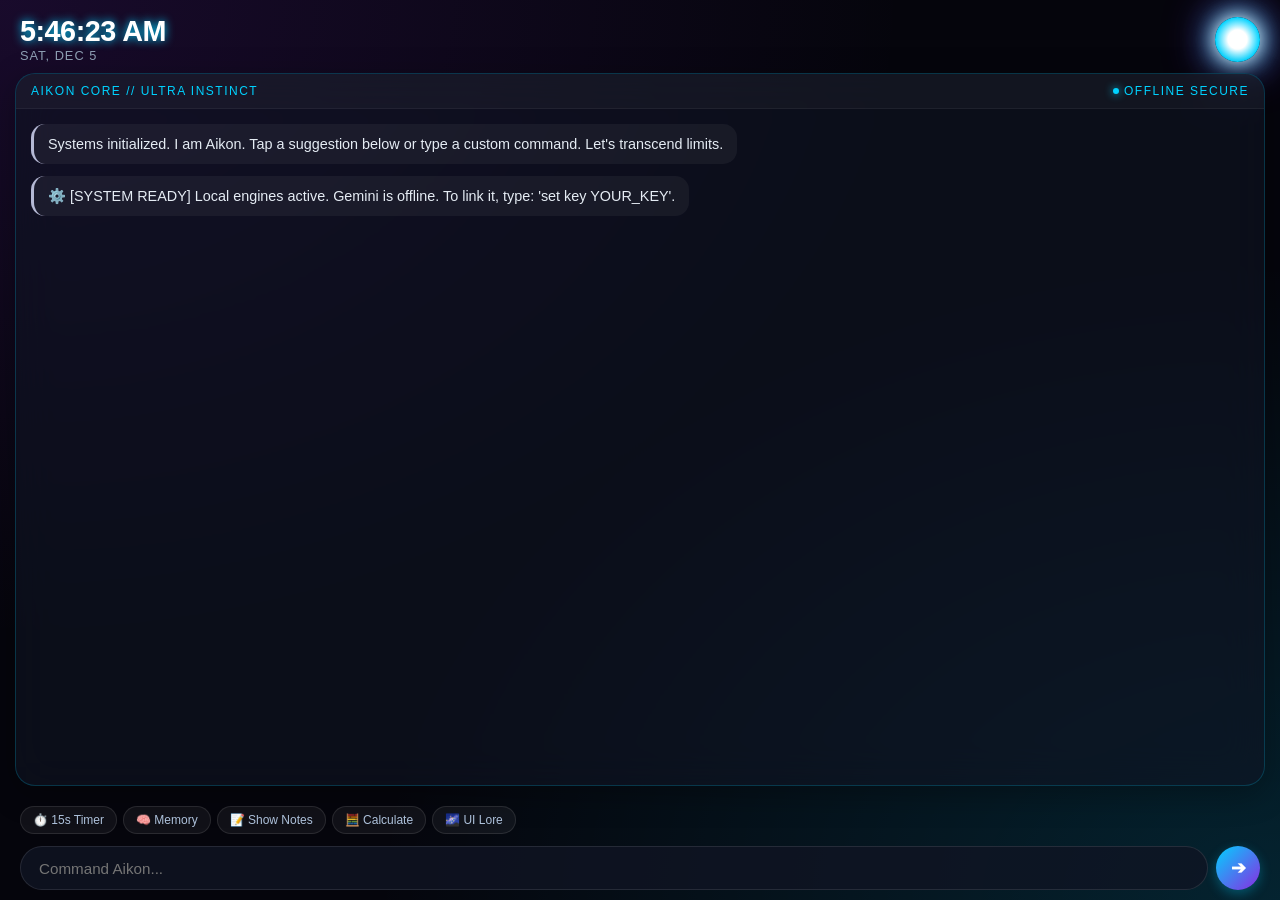
<file: index.html>
<!DOCTYPE html>
<html lang="en">
<head>
    <meta charset="UTF-8">
    <meta name="viewport" content="width=device-width, initial-scale=1.0, maximum-scale=1.0, user-scalable=no">
    <title>Aikon OS // Ultra Instinct</title>
    <meta name="apple-mobile-web-app-capable" content="yes">
    <meta name="apple-mobile-web-app-status-bar-style" content="black-translucent">
    <meta name="apple-mobile-web-app-title" content="Aikon">
    
    <link rel="icon" type="image/svg+xml" href="favicon.svg">
    
    <link rel="stylesheet" href="style.css">
</head>
<body>

    <header>
        <div class="clock-container">
            <div id="time">00:00:00</div>
            <div id="date">Aikon System Active</div>
        </div>
        <div class="aura-core-container">
            <div class="aura-core"></div>
        </div>
    </header>

    <div class="console">
        <div class="console-header">
            <span>AIKON CORE // ULTRA INSTINCT</span>
            <div class="system-status">
                <div class="status-dot"></div>
                <span>OFFLINE SECURE</span>
            </div>
        </div>
        
        <div class="feed" id="feed">
            <div class="message msg-aikon">
                Systems initialized. I am Aikon. Tap a suggestion below or type a custom command. Let's transcend limits.
            </div>
        </div>

        <div class="active-widgets" id="widget-area" style="display: none;"></div>
    </div>

    <div class="controls">
        <div class="suggestions">
            <span class="chip" onclick="fillCommand('Remind me to check the oven in 15 seconds')">⏱️ 15s Timer</span>
            <span class="chip" onclick="fillCommand('Note: Goku achieved UI at the Tournament of Power')">🧠 Memory</span>
            <span class="chip" onclick="fillCommand('Show my notes')">📝 Show Notes</span>
            <span class="chip" onclick="fillCommand('Calculate (150 + 50) / 2')">🧮 Calculate</span>
            <span class="chip" onclick="fillCommand('Tell me about Ultra Instinct')">🌌 UI Lore</span>
        </div>
        <div class="input-bar">
            <input type="text" id="input-cmd" placeholder="Command Aikon..." autocomplete="off">
            <button id="btn-send">➔</button>
        </div>
    </div>

    <script src="app.js"></script>
</body>
</html>
</file>
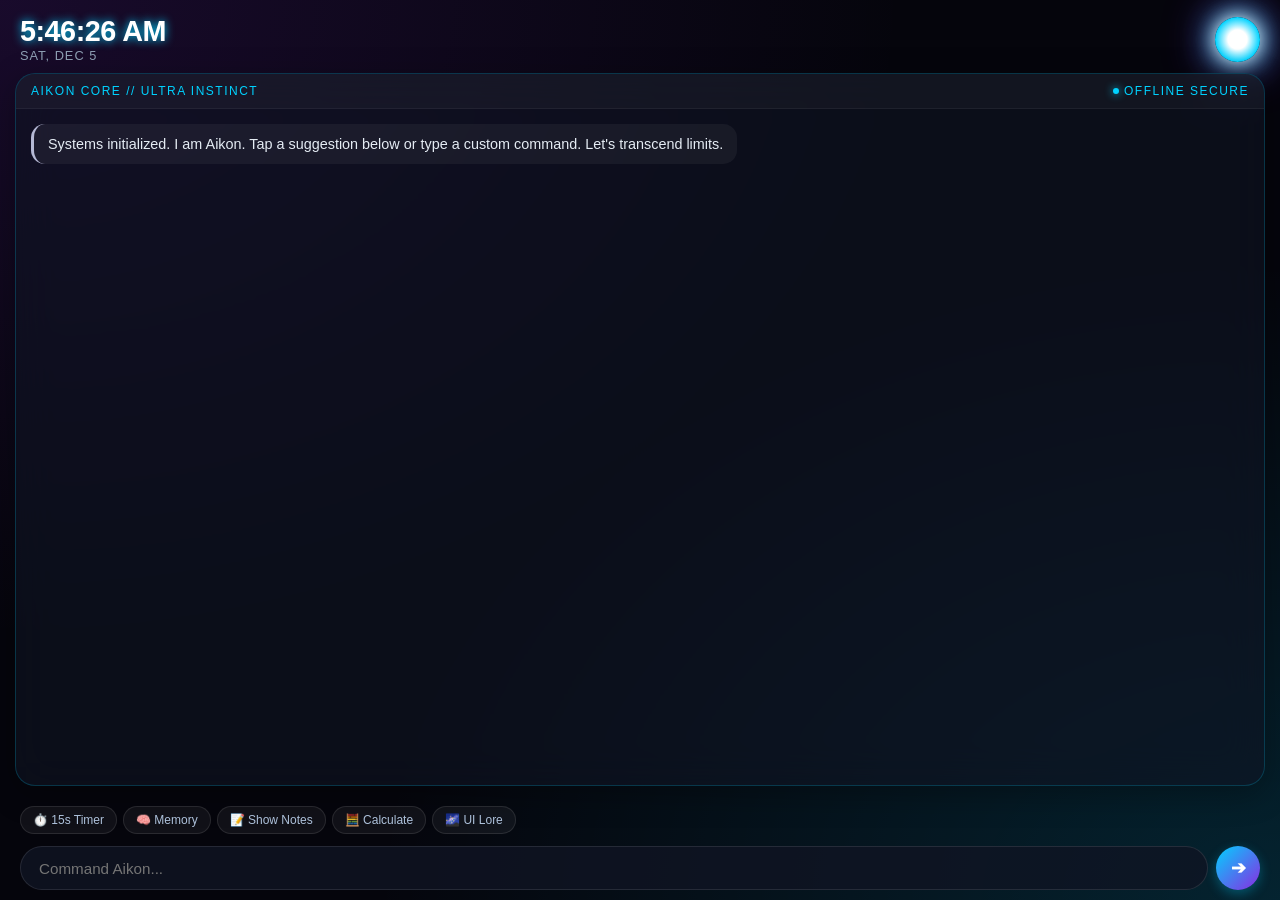
<file: index1.html>
<!DOCTYPE html>
<html lang="en">
<head>
    <meta charset="UTF-8">
    <meta name="viewport" content="width=device-width, initial-scale=1.0, maximum-scale=1.0, user-scalable=no">
    <title>Aikon OS // Ultra Instinct</title>
    <!-- iOS PWA Setup -->
    <meta name="apple-mobile-web-app-capable" content="yes">
    <meta name="apple-mobile-web-app-status-bar-style" content="black-translucent">
    <meta name="apple-mobile-web-app-title" content="Aikon">
    
    <!-- Updated Link to style1.css -->
    <link rel="stylesheet" href="style1.css">
</head>
<body>

    <header>
        <div class="clock-container">
            <div id="time">00:00:00</div>
            <div id="date">Aikon System Active</div>
        </div>
        <div class="aura-core-container">
            <div class="aura-core"></div>
        </div>
    </header>

    <div class="console">
        <div class="console-header">
            <span>AIKON CORE // ULTRA INSTINCT</span>
            <div class="system-status">
                <div class="status-dot"></div>
                <span>OFFLINE SECURE</span>
            </div>
        </div>
        
        <div class="feed" id="feed">
            <div class="message msg-aikon">
                Systems initialized. I am Aikon. Tap a suggestion below or type a custom command. Let's transcend limits.
            </div>
        </div>

        <div class="active-widgets" id="widget-area" style="display: none;"></div>
    </div>

    <div class="controls">
        <div class="suggestions">
            <span class="chip" onclick="fillCommand('Remind me to check the oven in 15 seconds')">⏱️ 15s Timer</span>
            <span class="chip" onclick="fillCommand('Note: Goku achieved UI at the Tournament of Power')">🧠 Memory</span>
            <span class="chip" onclick="fillCommand('Show my notes')">📝 Show Notes</span>
            <span class="chip" onclick="fillCommand('Calculate (150 + 50) / 2')">🧮 Calculate</span>
            <span class="chip" onclick="fillCommand('Tell me about Ultra Instinct')">🌌 UI Lore</span>
        </div>
        <div class="input-bar">
            <input type="text" id="input-cmd" placeholder="Command Aikon..." autocomplete="off">
            <button id="btn-send">➔</button>
        </div>
    </div>

    <!-- Updated Link to app1.js -->
    <script src="app1.js"></script>
</body>
</html>
</file>
<file: style.css>
:root {
    --bg-color: #05050c;
    --silver-aura: rgba(220, 225, 255, 0.8);
    --neon-blue: #00d2ff;
    --cosmic-purple: #8a2be2;
    --text-color: #e0e6ed;
    --panel-bg: rgba(15, 20, 35, 0.6);
    --panel-border: rgba(0, 210, 255, 0.2);
}

* {
    box-sizing: border-box;
    margin: 0;
    padding: 0;
    font-family: -apple-system, BlinkMacSystemFont, "Segoe UI", Roboto, sans-serif;
    -webkit-tap-highlight-color: transparent;
}

body {
    background-color: var(--bg-color);
    background-image: 
        radial-gradient(at 0% 0%, rgba(138, 43, 226, 0.15) 0px, transparent 50%),
        radial-gradient(at 100% 100%, rgba(0, 210, 255, 0.15) 0px, transparent 50%);
    color: var(--text-color);
    height: 100vh;
    display: flex;
    flex-direction: column;
    overflow: hidden;
    padding: env(safe-area-inset-top) 15px env(safe-area-inset-bottom) 15px;
}

header {
    display: flex;
    justify-content: space-between;
    align-items: center;
    padding: 15px 5px 10px 5px;
}

.clock-container {
    display: flex;
    flex-direction: column;
}

#time {
    font-size: 1.8rem;
    font-weight: 800;
    letter-spacing: -0.5px;
    color: #fff;
    text-shadow: 0 0 10px var(--neon-blue);
}

#date {
    font-size: 0.8rem;
    color: #8fa0b5;
    text-transform: uppercase;
    letter-spacing: 1px;
}

.aura-core-container {
    position: relative;
    width: 45px;
    height: 45px;
}

.aura-core {
    width: 100%;
    height: 100%;
    border-radius: 50%;
    background: radial-gradient(circle, #fff 30%, var(--neon-blue) 70%, transparent 100%);
    box-shadow: 0 0 20px #fff, 0 0 35px var(--neon-blue), 0 0 50px var(--cosmic-purple);
    animation: UI-pulse 3s infinite ease-in-out;
}

@keyframes UI-pulse {
    0%, 100% { transform: scale(1); opacity: 0.8; filter: brightness(1); }
    50% { transform: scale(1.15); opacity: 1; filter: brightness(1.3); }
}

.console {
    flex: 1;
    background: var(--panel-bg);
    border: 1px solid var(--panel-border);
    border-radius: 20px;
    backdrop-filter: blur(20px);
    -webkit-backdrop-filter: blur(20px);
    display: flex;
    flex-direction: column;
    overflow: hidden;
    margin-bottom: 10px;
    box-shadow: 0 8px 32px 0 rgba(0, 0, 0, 0.3);
}

.console-header {
    background: rgba(255,255,255,0.03);
    padding: 10px 15px;
    font-size: 0.75rem;
    letter-spacing: 1.5px;
    color: var(--neon-blue);
    border-bottom: 1px solid rgba(255, 255, 255, 0.05);
    display: flex;
    justify-content: space-between;
    align-items: center;
}

.system-status {
    display: flex;
    align-items: center;
    gap: 5px;
}

.status-dot {
    width: 6px;
    height: 6px;
    border-radius: 50%;
    background-color: var(--neon-blue);
    box-shadow: 0 0 8px var(--neon-blue);
}

.feed {
    flex: 1;
    overflow-y: auto;
    padding: 15px;
    display: flex;
    flex-direction: column;
    gap: 12px;
}

.message {
    max-width: 85%;
    padding: 10px 14px;
    border-radius: 14px;
    font-size: 0.9rem;
    line-height: 1.4;
    animation: fadeIn 0.25s ease-out forwards;
}

@keyframes fadeIn {
    from { opacity: 0; transform: translateY(5px); }
    to { opacity: 1; transform: translateY(0); }
}

.msg-aikon {
    background: rgba(255, 255, 255, 0.05);
    align-self: flex-start;
    border-left: 3px solid var(--silver-aura);
    color: #e5ecf4;
}

.msg-user {
    background: rgba(0, 210, 255, 0.15);
    align-self: flex-end;
    border-right: 3px solid var(--neon-blue);
    color: #ffffff;
}

.active-widgets {
    padding: 10px 15px;
    background: rgba(0, 0, 0, 0.2);
    border-top: 1px solid rgba(255, 255, 255, 0.03);
    display: flex;
    flex-direction: column;
    gap: 8px;
}

.timer-widget {
    display: flex;
    justify-content: space-between;
    align-items: center;
    background: rgba(255, 255, 255, 0.03);
    border: 1px solid rgba(0, 210, 255, 0.1);
    border-radius: 10px;
    padding: 8px 12px;
    font-size: 0.85rem;
}

.timer-label {
    color: #9ab0c7;
}

.timer-time {
    font-family: monospace;
    color: var(--neon-blue);
    font-weight: bold;
}

.controls {
    padding: 10px 5px;
    display: flex;
    flex-direction: column;
    gap: 8px;
}

.suggestions {
    display: flex;
    gap: 6px;
    overflow-x: auto;
    white-space: nowrap;
    padding-bottom: 4px;
    scrollbar-width: none;
}
.suggestions::-webkit-scrollbar { display: none; }

.chip {
    background: rgba(255, 255, 255, 0.05);
    border: 1px solid rgba(255, 255, 255, 0.1);
    padding: 6px 12px;
    border-radius: 20px;
    font-size: 0.75rem;
    color: #b0c4de;
    cursor: pointer;
    transition: all 0.2s;
}

.chip:active {
    background: var(--neon-blue);
    color: #000;
}

.input-bar {
    display: flex;
    gap: 8px;
}

#input-cmd {
    flex: 1;
    background: rgba(15, 20, 35, 0.8);
    border: 1px solid rgba(255,255,255,0.1);
    border-radius: 25px;
    padding: 12px 18px;
    color: #fff;
    font-size: 0.95rem;
    outline: none;
    transition: border 0.3s;
}

#input-cmd:focus {
    border-color: var(--neon-blue);
    box-shadow: 0 0 10px rgba(0, 210, 255, 0.2);
}

#btn-send {
    background: linear-gradient(135deg, var(--neon-blue), var(--cosmic-purple));
    border: none;
    color: white;
    width: 44px;
    height: 44px;
    border-radius: 50%;
    cursor: pointer;
    display: flex;
    align-items: center;
    justify-content: center;
    font-weight: bold;
    font-size: 1.1rem;
    box-shadow: 0 4px 12px rgba(0, 210, 255, 0.3);
}

#btn-send:active {
    transform: scale(0.95);
}
</file>
<file: style1.css>
:root {
    --bg-color: #05050c;
    --silver-aura: rgba(220, 225, 255, 0.8);
    --neon-blue: #00d2ff;
    --cosmic-purple: #8a2be2;
    --text-color: #e0e6ed;
    --panel-bg: rgba(15, 20, 35, 0.6);
    --panel-border: rgba(0, 210, 255, 0.2);
}

* {
    box-sizing: border-box;
    margin: 0;
    padding: 0;
    font-family: -apple-system, BlinkMacSystemFont, "Segoe UI", Roboto, sans-serif;
    -webkit-tap-highlight-color: transparent;
}

body {
    background-color: var(--bg-color);
    background-image: 
        radial-gradient(at 0% 0%, rgba(138, 43, 226, 0.15) 0px, transparent 50%),
        radial-gradient(at 100% 100%, rgba(0, 210, 255, 0.15) 0px, transparent 50%);
    color: var(--text-color);
    height: 100vh;
    display: flex;
    flex-direction: column;
    overflow: hidden;
    padding: env(safe-area-inset-top) 15px env(safe-area-inset-bottom) 15px;
}

header {
    display: flex;
    justify-content: space-between;
    align-items: center;
    padding: 15px 5px 10px 5px;
}

.clock-container {
    display: flex;
    flex-direction: column;
}

#time {
    font-size: 1.8rem;
    font-weight: 800;
    letter-spacing: -0.5px;
    color: #fff;
    text-shadow: 0 0 10px var(--neon-blue);
}

#date {
    font-size: 0.8rem;
    color: #8fa0b5;
    text-transform: uppercase;
    letter-spacing: 1px;
}

.aura-core-container {
    position: relative;
    width: 45px;
    height: 45px;
}

.aura-core {
    width: 100%;
    height: 100%;
    border-radius: 50%;
    background: radial-gradient(circle, #fff 30%, var(--neon-blue) 70%, transparent 100%);
    box-shadow: 0 0 20px #fff, 0 0 35px var(--neon-blue), 0 0 50px var(--cosmic-purple);
    animation: UI-pulse 3s infinite ease-in-out;
}

@keyframes UI-pulse {
    0%, 100% { transform: scale(1); opacity: 0.8; filter: brightness(1); }
    50% { transform: scale(1.15); opacity: 1; filter: brightness(1.3); }
}

.console {
    flex: 1;
    background: var(--panel-bg);
    border: 1px solid var(--panel-border);
    border-radius: 20px;
    backdrop-filter: blur(20px);
    -webkit-backdrop-filter: blur(20px);
    display: flex;
    flex-direction: column;
    overflow: hidden;
    margin-bottom: 10px;
    box-shadow: 0 8px 32px 0 rgba(0, 0, 0, 0.3);
}

.console-header {
    background: rgba(255,255,255,0.03);
    padding: 10px 15px;
    font-size: 0.75rem;
    letter-spacing: 1.5px;
    color: var(--neon-blue);
    border-bottom: 1px solid rgba(255, 255, 255, 0.05);
    display: flex;
    justify-content: space-between;
    align-items: center;
}

.system-status {
    display: flex;
    align-items: center;
    gap: 5px;
}

.status-dot {
    width: 6px;
    height: 6px;
    border-radius: 50%;
    background-color: var(--neon-blue);
    box-shadow: 0 0 8px var(--neon-blue);
}

.feed {
    flex: 1;
    overflow-y: auto;
    padding: 15px;
    display: flex;
    flex-direction: column;
    gap: 12px;
}

.message {
    max-width: 85%;
    padding: 10px 14px;
    border-radius: 14px;
    font-size: 0.9rem;
    line-height: 1.4;
    animation: fadeIn 0.25s ease-out forwards;
}

@keyframes fadeIn {
    from { opacity: 0; transform: translateY(5px); }
    to { opacity: 1; transform: translateY(0); }
}

.msg-aikon {
    background: rgba(255, 255, 255, 0.05);
    align-self: flex-start;
    border-left: 3px solid var(--silver-aura);
    color: #e5ecf4;
}

.msg-user {
    background: rgba(0, 210, 255, 0.15);
    align-self: flex-end;
    border-right: 3px solid var(--neon-blue);
    color: #ffffff;
}

.active-widgets {
    padding: 10px 15px;
    background: rgba(0, 0, 0, 0.2);
    border-top: 1px solid rgba(255, 255, 255, 0.03);
    display: flex;
    flex-direction: column;
    gap: 8px;
}

.timer-widget {
    display: flex;
    justify-content: space-between;
    align-items: center;
    background: rgba(255, 255, 255, 0.03);
    border: 1px solid rgba(0, 210, 255, 0.1);
    border-radius: 10px;
    padding: 8px 12px;
    font-size: 0.85rem;
}

.timer-label {
    color: #9ab0c7;
}

.timer-time {
    font-family: monospace;
    color: var(--neon-blue);
    font-weight: bold;
}

.controls {
    padding: 10px 5px;
    display: flex;
    flex-direction: column;
    gap: 8px;
}

.suggestions {
    display: flex;
    gap: 6px;
    overflow-x: auto;
    white-space: nowrap;
    padding-bottom: 4px;
    scrollbar-width: none;
}
.suggestions::-webkit-scrollbar { display: none; }

.chip {
    background: rgba(255, 255, 255, 0.05);
    border: 1px solid rgba(255, 255, 255, 0.1);
    padding: 6px 12px;
    border-radius: 20px;
    font-size: 0.75rem;
    color: #b0c4de;
    cursor: pointer;
    transition: all 0.2s;
}

.chip:active {
    background: var(--neon-blue);
    color: #000;
}

.input-bar {
    display: flex;
    gap: 8px;
}

#input-cmd {
    flex: 1;
    background: rgba(15, 20, 35, 0.8);
    border: 1px solid rgba(255,255,255,0.1);
    border-radius: 25px;
    padding: 12px 18px;
    color: #fff;
    font-size: 0.95rem;
    outline: none;
    transition: border 0.3s;
}

#input-cmd:focus {
    border-color: var(--neon-blue);
    box-shadow: 0 0 10px rgba(0, 210, 255, 0.2);
}

#btn-send {
    background: linear-gradient(135deg, var(--neon-blue), var(--cosmic-purple));
    border: none;
    color: white;
    width: 44px;
    height: 44px;
    border-radius: 50%;
    cursor: pointer;
    display: flex;
    align-items: center;
    justify-content: center;
    font-weight: bold;
    font-size: 1.1rem;
    box-shadow: 0 4px 12px rgba(0, 210, 255, 0.3);
}

#btn-send:active {
    transform: scale(0.95);
}
</file>
